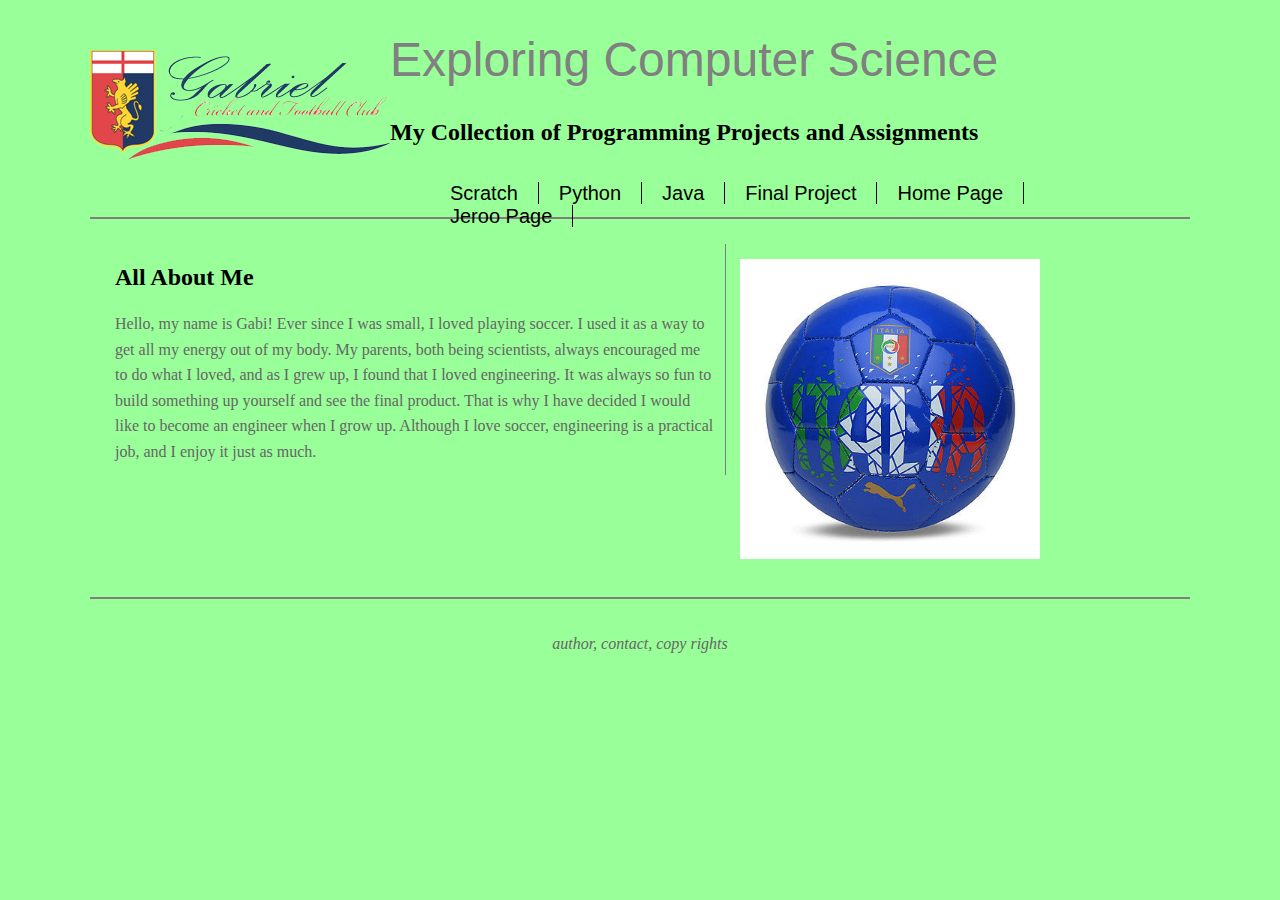
<file: index.html>
<!doctype html>

<html>

<head>
	<meta charset="UTF-8">
	<title>Gabriel Aizenman's Portfolio</title>
	<link href="main.css" rel="stylesheet" type="text/css">
	
</head>

<body>

<!-- Page Content Wrapper -->
<div id="wrapper">

	<!-- Page Header - Logo, Title, Links -->
	<header id="mainHeader">
	
		<h1>Exploring Computer Science</h1>
		<h2>My Collection of Programming 
			Projects and Assignments</h2>
		<!-- site Navigation links -->
		<div id="mainNav">
			<ul id="pages">
				<li> 
					<a href="scratch.html">Scratch</a>	
				</li>
				<li> 
					<a href="python.html">Python</a>	
				</li>
				<li> 
					<a href="java.html">Java</a>	
				</li>
				<li> 
					<a href="final.html">Final Project</a>	
				</li>
				<li> 
					<a href="index.html">Home Page</a>	
				</li>
				<li> 
					<a href="jeroo.html">Jeroo Page</a>	
				</li>
			</ul>
		</div><!-- end Navigation links -->

	</header><!-- end header -->
	
	<!-- Section Content - Project and Assignments -->
	<section id="content">
	<h2>All About Me</h2>
		<p>Hello, my name is Gabi! Ever since I was small, I loved playing soccer. I used it as a way to get all my energy out of my body. My parents, both being scientists, always encouraged me to do what I loved, and as I grew up, I found that I loved engineering. It was always so fun to build something up yourself and see the final product. That is why I have decided I would like to become an engineer when I grow up. Although I love soccer, engineering is a practical job, and I enjoy it just as much.</p>
	</section><!-- end Conent -->
	
	<!-- Aside Content - Hobbies & Interests -->
	<aside id="hobbies">
		<p><img src="images/soccer.jpg"/ width="300" height="300"></p>
	</aside><!-- end Hobbies -->
	
	<!-- Footer Content -->
	<footer id="pageFooter">
		<p>author, contact, copy rights</p>
	</footer><!-- end Footer -->

</div><!-- end Wrapper -->


</body>

</html>
</file>
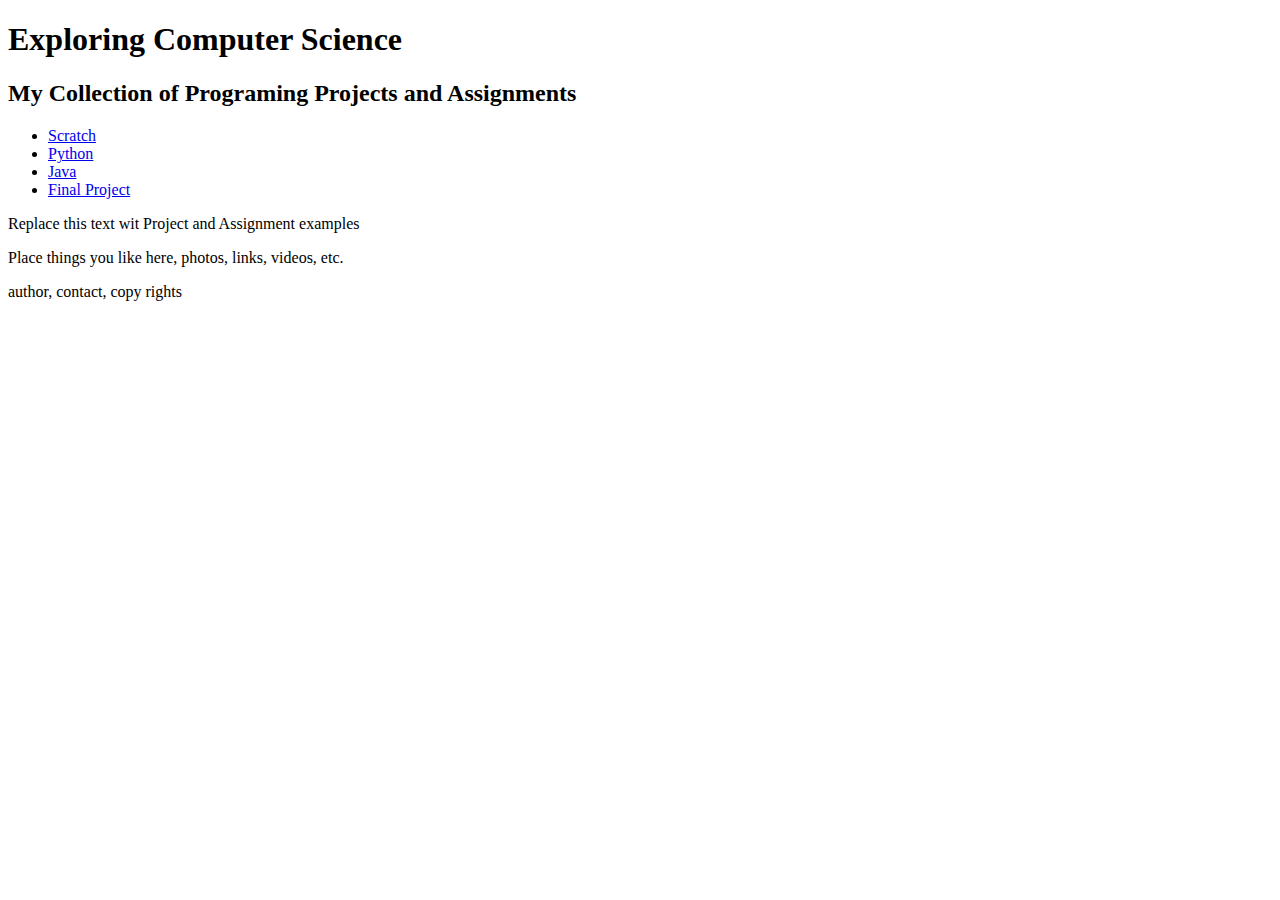
<file: divTags.html>
<!doctype html>

<html>

<head>
	<meta charset="UEF-8">
	<title>Div Tag Template</title>
	
</head>

<body>

	<!-- Page Content Wrapper -->
	<div id="wrapper">
	
	<!-- Page Header - Logos, Titles, Links -->
		<div id="mainHeader">
		
			<h1>Exploring Computer Science</h1>
			<h2>My Collection of Programing Projects and Assignments</h2>
			<!-- Site navigation links -->
			<div id="mainNav">
			
				<ul id="Pages">
					<li>
						<a href="#">
							Scratch
						</a>
					</li>
					<li>
						<a href="#">
							Python
						</a>
					</li>
					<li>
						<a href="#">
							Java
						</a>
					</li>
					<li>
						<a href="#">
							Final Project
						</a>
					</li>
				</ul>
			
			</div>
			<!-- End navigation links -->
			
		</div>
		<!-- end header -->
		
		<!-- Sexction Content - Projects and assignments -->
		<div id="content">
		
			<p>Replace this text wit Project and Assignment examples</p>
		
		</div>
		<!-- End content -->
		
		<!-- Asside content - hobbies and interests -->
		<div="hobbies">
		
			<p>Place things you like here, photos, links, videos, etc.</p>
			
		</div>
		<!-- End hobbies -->
		
		<!-- footer content -->
		<div id="pageFooter">
		
			<p>author, contact, copy rights</p>
		
		</div>
		<!-- end footer -->
		
	</div>
	<!-- end wrapper -->

</body>

</html>
</file>
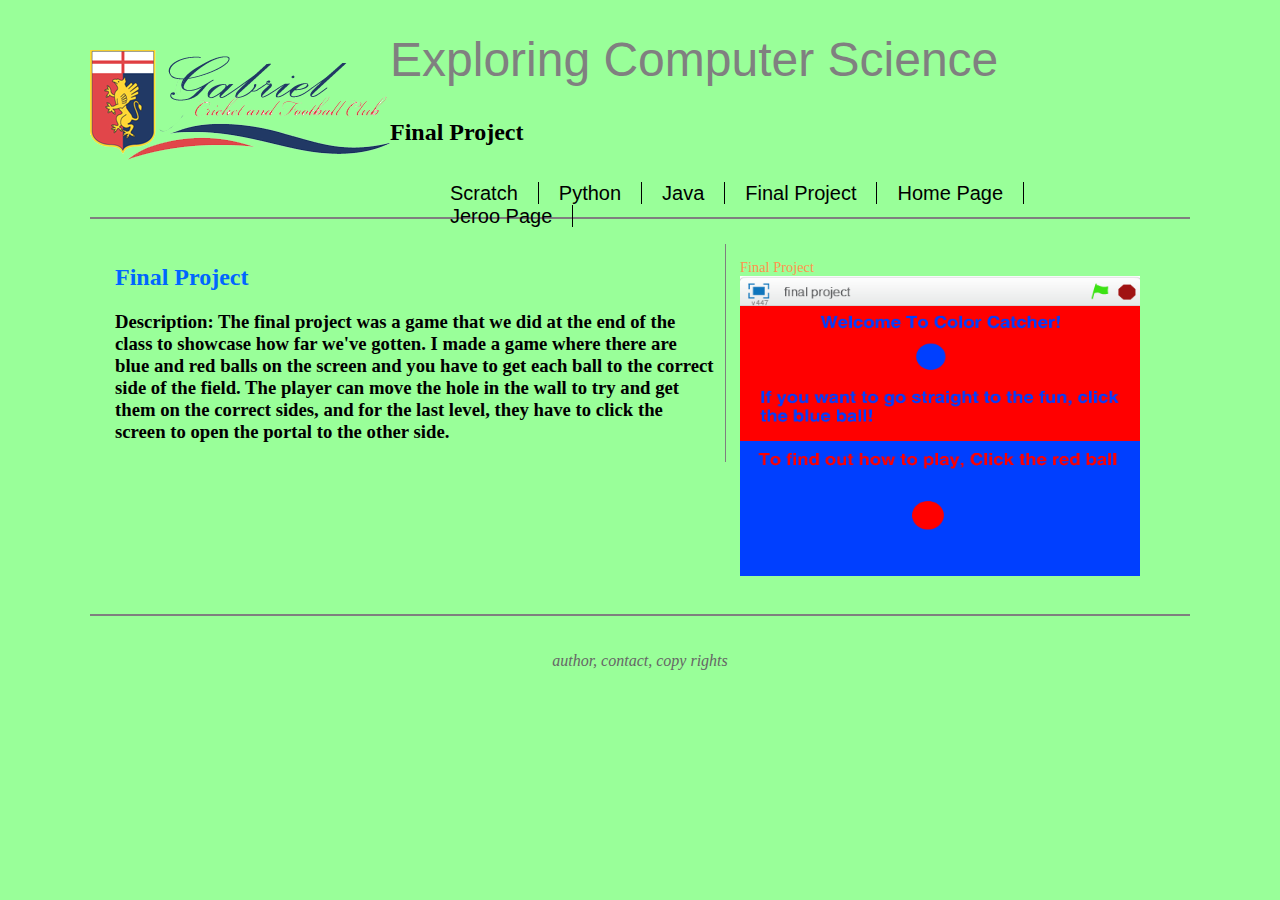
<file: final.html>
<!doctype html>

<html>

<head>
	<meta charset="UTF-8">
	<title>Final Project</title>
	<link href="main.css" rel="stylesheet" type="text/css">
	
</head>

<body>

<!-- Page Content Wrapper -->
<div id="wrapper">

	<!-- Page Header - Logo, Title, Links -->
	<header id="mainHeader">
	
		<h1>Exploring Computer Science</h1>
		<h2>Final Project</h2>
		<!-- site Navigation links -->
		<div id="mainNav">
			<ul id="pages">
				<li> 
					<a href="scratch.html">Scratch</a>	
				</li>
				<li> 
					<a href="python.html">Python</a>	
				</li>
				<li> 
					<a href="java.html">Java</a>	
				</li>
				<li> 
					<a href="final.html">Final Project</a>	
				</li>
				<li> 
					<a href="index.html">Home Page</a>	
				</li>
				<li> 
					<a href="jeroo.html">Jeroo Page</a>	
				</li>
			</ul>
		</div><!-- end Navigation links -->

	</header><!-- end header -->
	
	<!-- Section Content - Project and Assignments -->
	<section id="content">
		<h2 id="names">Final Project</h2>
			<h3>Description: The final project was a game that we did at the end of the class to showcase how far we've gotten. I made a game where there are blue and red balls on the screen and you have to get each ball to the correct side of the field. The player can move the hole in the wall to try and get them on the correct sides, and for the last level, they have to click the screen to open the portal to the other side.</h3>
			
	</section><!-- end Conent -->
	
	<!-- Aside Content - Hobbies & Interests -->
	<aside id="hobbies">
		<p>Final Project<img src="images/final.png"/ width="400" height="300"></p>
	</aside><!-- end Hobbies -->
	
	<!-- Footer Content -->
	<footer id="pageFooter">
		<p>author, contact, copy rights</p>
	</footer><!-- end Footer -->

</div><!-- end Wrapper -->


</body>

</html>
</file>
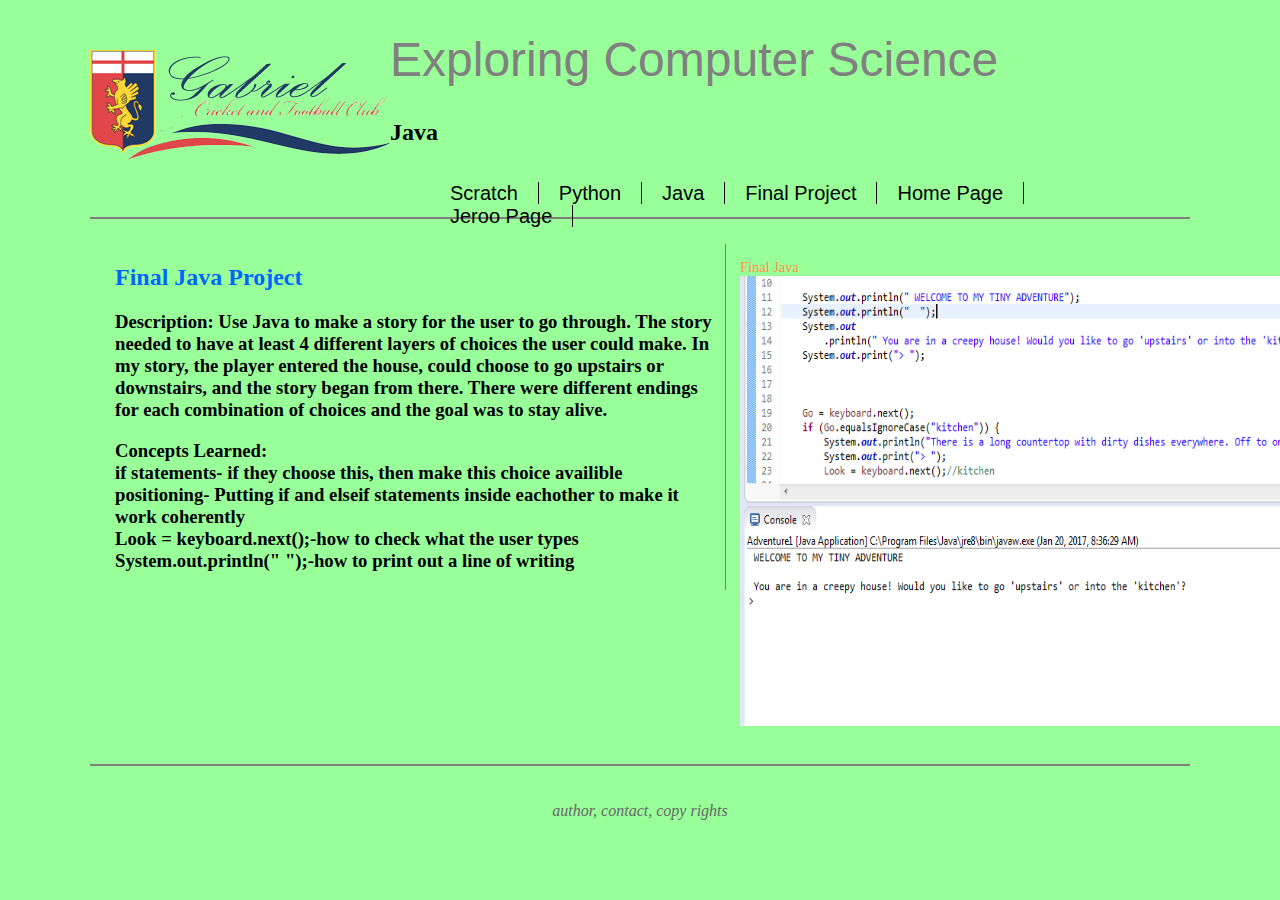
<file: java.html>
<!doctype html>

<html>

<head>
	<meta charset="UTF-8">
	<title>Java</title>
	<link href="main.css" rel="stylesheet" type="text/css">
	
</head>

<body>

<!-- Page Content Wrapper -->
<div id="wrapper">

	<!-- Page Header - Logo, Title, Links -->
	<header id="mainHeader">
	
		<h1>Exploring Computer Science</h1>
		<h2>Java</h2>
		<!-- site Navigation links -->
		<div id="mainNav">
			<ul id="pages">
				<li> 
					<a href="scratch.html">Scratch</a>	
				</li>
				<li> 
					<a href="python.html">Python</a>	
				</li>
				<li> 
					<a href="java.html">Java</a>	
				</li>
				<li> 
					<a href="final.html">Final Project</a>	
				</li>
				<li> 
					<a href="index.html">Home Page</a>	
				</li>
				<li> 
					<a href="jeroo.html">Jeroo Page</a>	
				</li>
			</ul>
		</div><!-- end Navigation links -->

	</header><!-- end header -->
	
	<!-- Section Content - Project and Assignments -->
	<section id="content">
		<h2 id="names">Final Java Project</h2>
			<h3>Description: Use Java to make a story for the user to go through. The story needed to have at least 4 different layers of choices the user could make. In my story, the player entered the house, could choose to go upstairs or downstairs, and the story began from there. There were different endings for each combination of choices and the goal was to stay alive.</h3>
			<h3>Concepts Learned:
				<div>if statements- if they choose this, then make this choice availible</div>
				<div>positioning- Putting if and elseif statements inside eachother to make it work coherently</div>
				<div>Look = keyboard.next();-how to check what the user types</div>
				<div>System.out.println("  ");-how to print out a line of writing</div>
			</h3>

		
	</section><!-- end Conent -->
	
	<!-- Aside Content - Hobbies & Interests -->
	<aside id="hobbies">
		<p>Final Java<img src="images/java.png" width="600" height="450"></p>

	</aside><!-- end Hobbies -->
	
	<!-- Footer Content -->
	<footer id="pageFooter">
		<p>author, contact, copy rights</p>
	</footer><!-- end Footer -->

</div><!-- end Wrapper -->


</body>

</html>
</file>
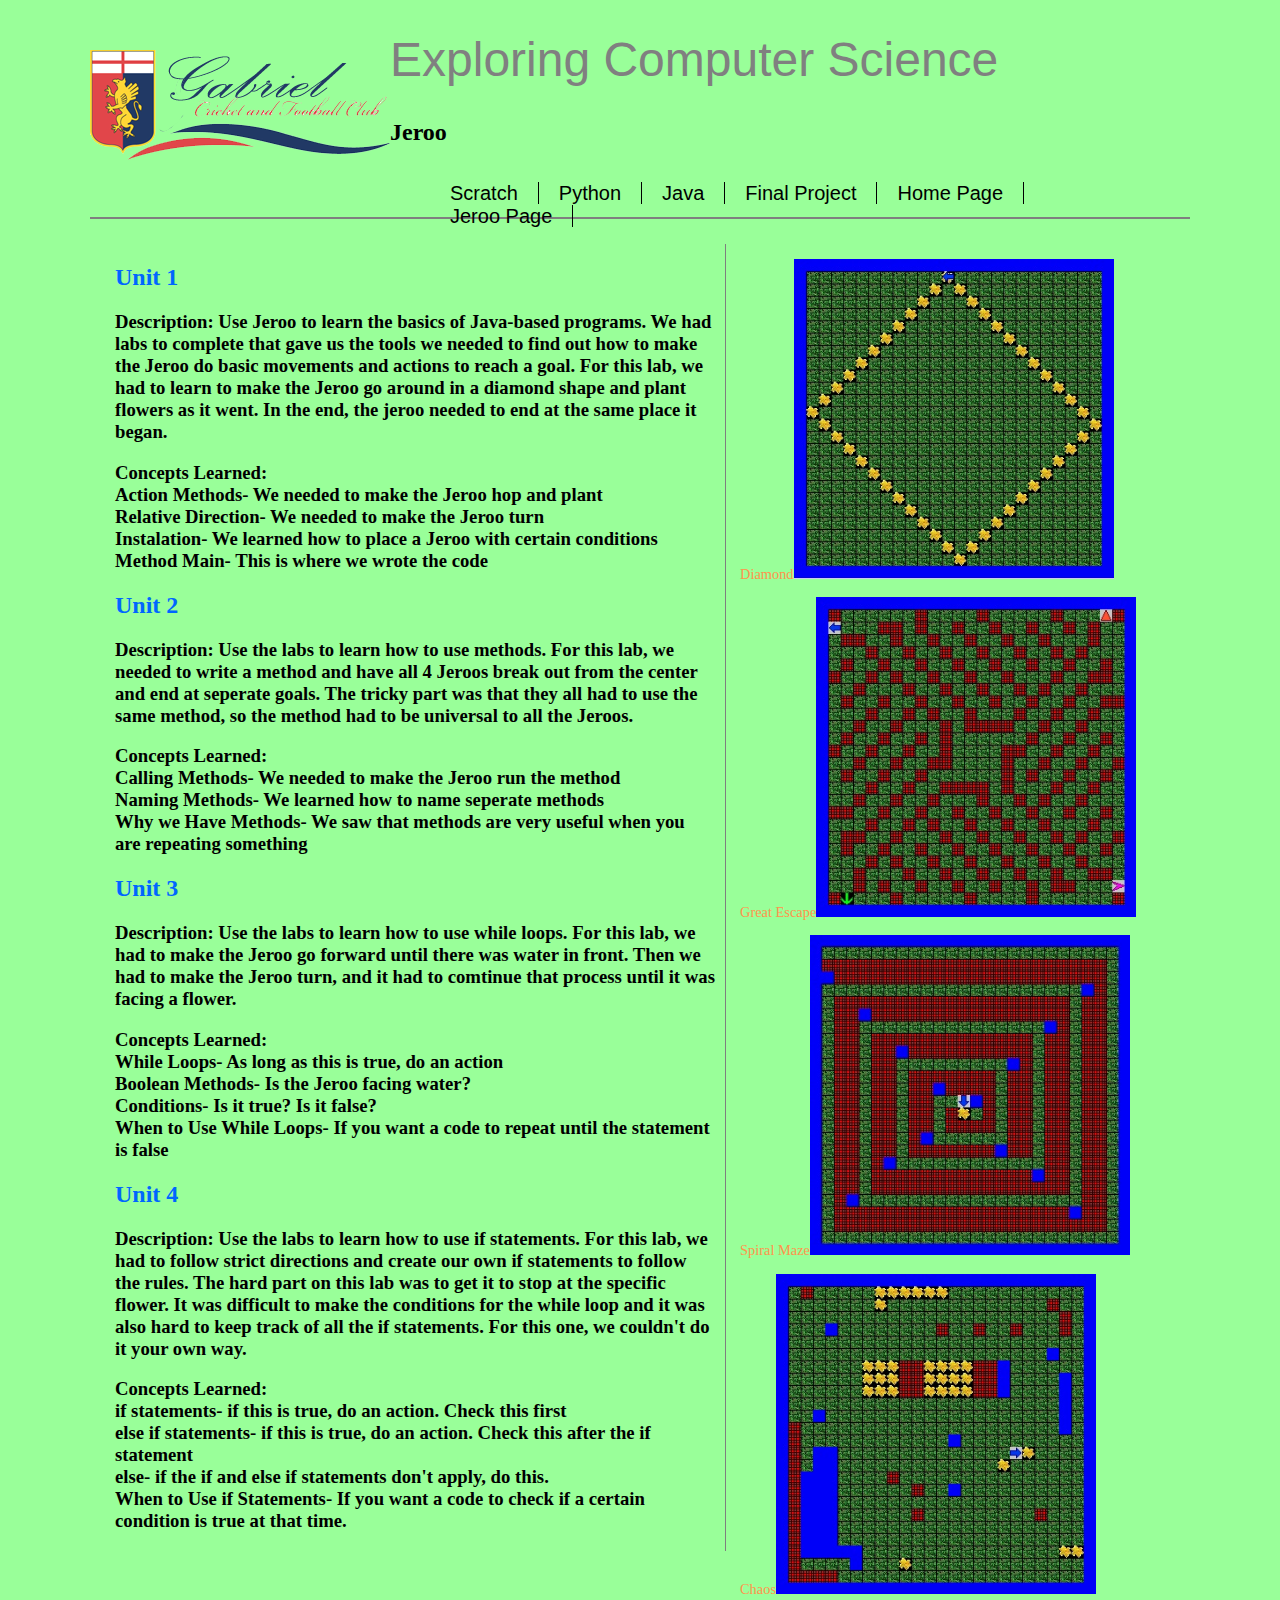
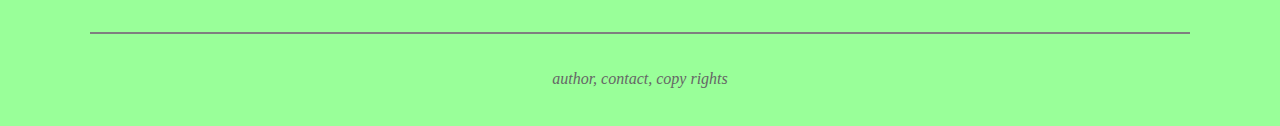
<file: jeroo.html>
<!doctype html>

<html>

<head>
	<meta charset="UTF-8">
	<title>Jeroo Page</title>
	<link href="main.css" rel="stylesheet" type="text/css">
	
</head>

<body>

<!-- Page Content Wrapper -->
<div id="wrapper">

	<!-- Page Header - Logo, Title, Links -->
	<header id="mainHeader">
	
		<h1>Exploring Computer Science</h1>
		<h2>Jeroo</h2>
		<!-- site Navigation links -->
		<div id="mainNav">
			<ul id="pages">
				<li> 
					<a href="scratch.html">Scratch</a>	
				</li>
				<li> 
					<a href="python.html">Python</a>	
				</li>
				<li> 
					<a href="java.html">Java</a>	
				</li>
				<li> 
					<a href="final.html">Final Project</a>	
				</li>
				<li> 
					<a href="index.html">Home Page</a>	
				</li>
				<li> 
					<a href="jeroo.html">Jeroo Page</a>	
				</li>
			</ul>
		</div><!-- end Navigation links -->

	</header><!-- end header -->
	
	<!-- Section Content - Project and Assignments -->
	<section id="content">
		<h2 id="names">Unit 1</h2>
		<h3>Description: Use Jeroo to learn the basics of Java-based programs. We had labs to complete that gave us the tools we needed to find out how to make the Jeroo do basic movements and actions to reach a goal. For this lab, we had to learn to make the Jeroo go around in a diamond shape and plant flowers as it went. In the end, the jeroo needed to end at the same place it began.</h3>
		<h3>Concepts Learned:
<div>Action Methods- We needed to make the Jeroo hop and plant</div>
<div>Relative Direction- We needed to make the Jeroo turn</div>
<div>Instalation- We learned how to place a Jeroo with certain conditions</div>
<div>Method Main- This is where we wrote the code</div>
</h3>

		<h2 id="names">Unit 2</h2>
		<h3>Description: Use the labs to learn how to use methods. For this lab, we needed to write a method and have all 4 Jeroos break out from the center and end at seperate goals. The tricky part was that they all had to use the same method, so the method had to be universal to all the Jeroos.</h3>
		<h3>Concepts Learned:
<div>Calling Methods- We needed to make the Jeroo run the method</div>
<div>Naming Methods- We learned how to name seperate methods</div>
<div>Why we Have Methods- We saw that methods are very useful when you are repeating something</div>
</h3>

		<h2 id="names">Unit 3</h2>
		<h3>Description: Use the labs to learn how to use while loops. For this lab, we had to make the Jeroo go forward until there was water in front. Then we had to make the Jeroo turn, and it had to comtinue that process until it was facing a flower.</h3>
		<h3>Concepts Learned:
<div>While Loops- As long as this is true, do an action</div>
<div>Boolean Methods- Is the Jeroo facing water?</div>
<div>Conditions- Is it true? Is it false?</div>
<div>When to Use While Loops- If you want a code to repeat until the statement is false</div>
</h3>

		<h2 id="names">Unit 4</h2>
		<h3>Description: Use the labs to learn how to use if statements. For this lab, we had to follow strict directions and create our own if statements to follow the rules. The hard part on this lab was to get it to stop at the specific flower. It was difficult to make the conditions for the while loop and it was also hard to keep track of all the if statements. For this one, we couldn't do it your own way.</h3>
		<h3>Concepts Learned:
<div>if statements- if this is true, do an action. Check this first</div>
<div>else if statements- if this is true, do an action. Check this after the if statement</div>
<div>else- if the if and else if statements don't apply, do this.</div>
<div>When to Use if Statements- If you want a code to check if a certain condition is true at that time.</div>
</h3>

	</section><!-- end Conent -->
	
	<!-- Aside Content - Hobbies & Interests -->
	<aside id="hobbies">
		<p>Diamond<img src="images/jeroo1.jpg"/ width="320" height="320"></p>
		<p>Great Escape<img src="images/jeroo2.jpg"/ width="320" height="320"></p>
		<p>Spiral Maze<img src="images/jeroo3.jpg"/ width="320" height="320"></p>
		<p>Chaos<img src="images/jeroo4.jpg"/ width="320" height="320"></p>
	</aside><!-- end Hobbies -->
	
	<!-- Footer Content -->
	<footer id="pageFooter">
		<p>author, contact, copy rights</p>
	</footer><!-- end Footer -->

</div><!-- end Wrapper -->


</body>

</html>
</file>
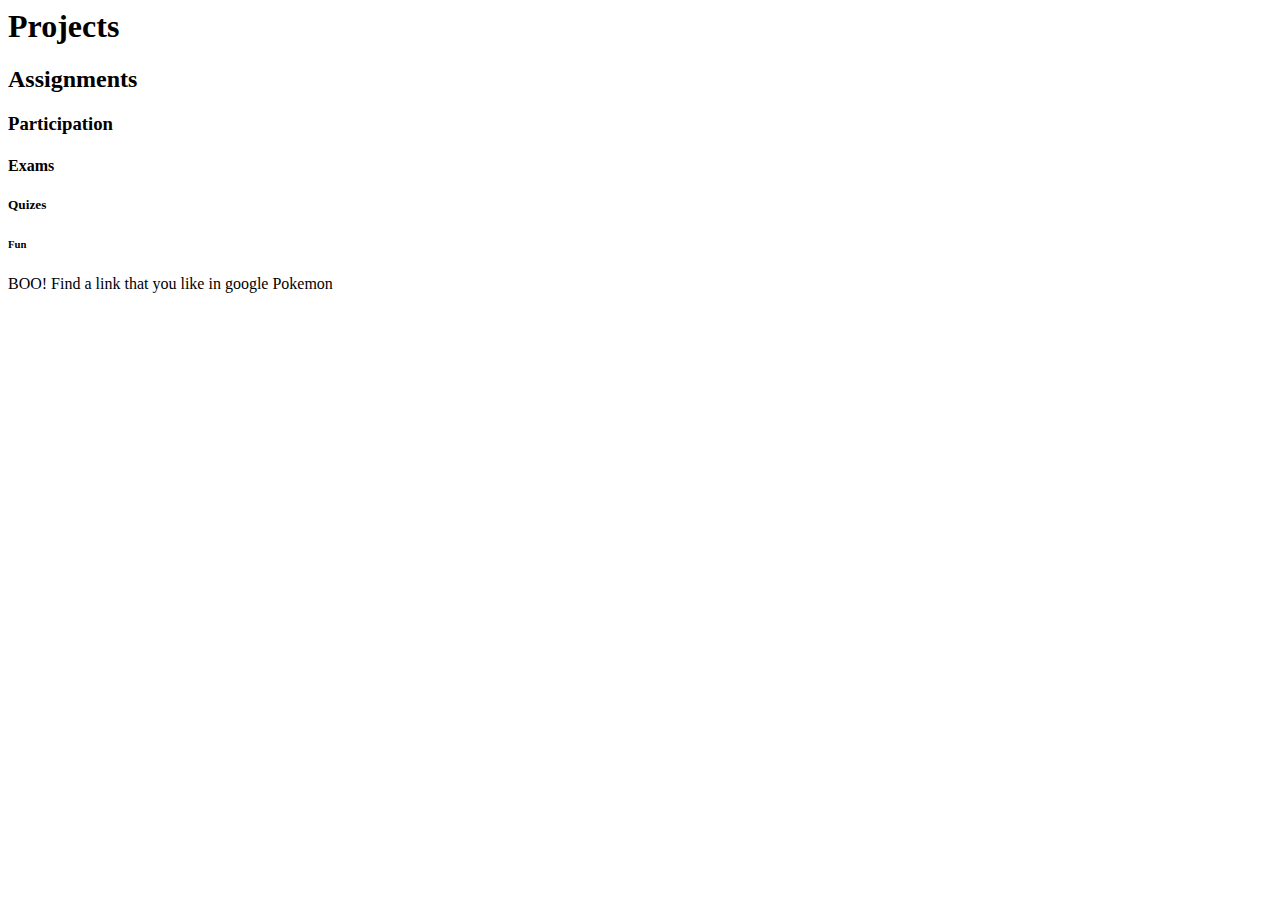
<file: practice.html>
<html>

<head>

	<title> Gabi's Portfolio </title>

</head>

<body>
<!-- Example Header Tags -->
	<h1>Projects</h1>
	<h2>Assignments</h2>
	<h3>Participation</h3>
	<h4>Exams</h4>
	<h5>Quizes</h5>
	<h6>Fun</h6>
	
	<p>BOO! Find a link
	that you like in google
	<a hrev="www.pokemon.com/">Pokemon</a>
	</p>
	
</body>

</html>
</file>
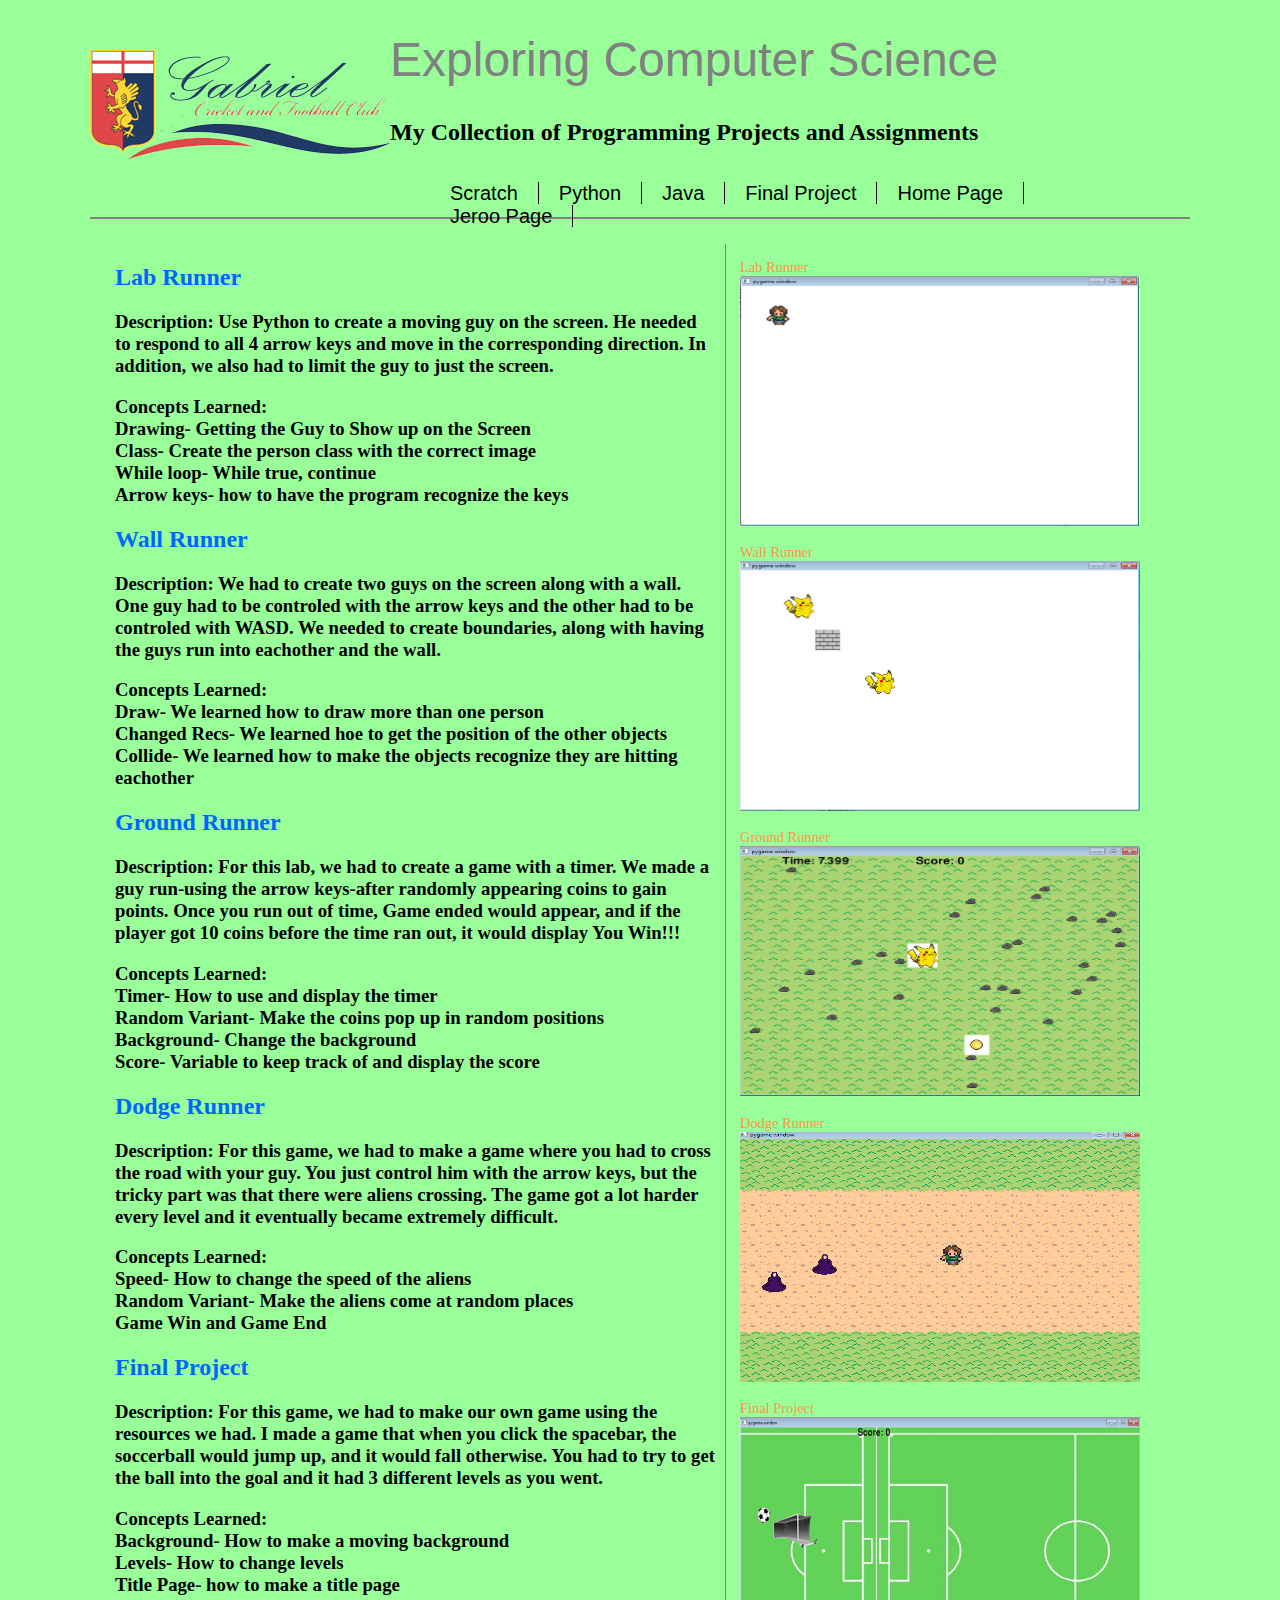
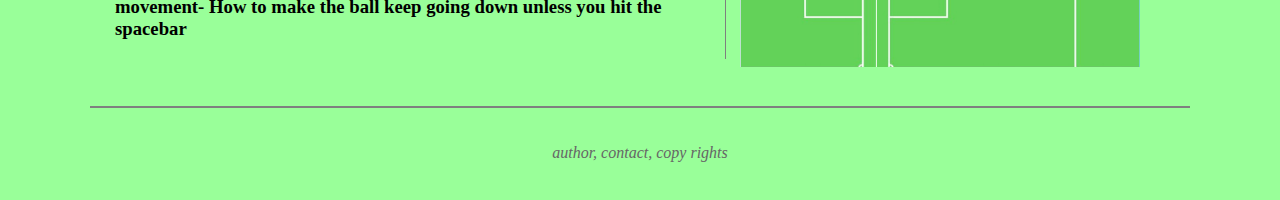
<file: python.html>
<!doctype html>

<html>

<head>
	<meta charset="UTF-8">
	<title>Python</title>
	<link href="main.css" rel="stylesheet" type="text/css">
	
</head>

<body>

<!-- Page Content Wrapper -->
<div id="wrapper">

	<!-- Page Header - Logo, Title, Links -->
	<header id="mainHeader">
	
		<h1>Exploring Computer Science</h1>
		<h2>My Collection of Programming 
			Projects and Assignments</h2>
		<!-- site Navigation links -->
		<div id="mainNav">
			<ul id="pages">
				<li> 
					<a href="scratch.html">Scratch</a>	
				</li>
				<li> 
					<a href="python.html">Python</a>	
				</li>
				<li> 
					<a href="java.html">Java</a>	
				</li>
				<li> 
					<a href="final.html">Final Project</a>	
				</li>
				<li> 
					<a href="index.html">Home Page</a>	
				</li>
				<li> 
					<a href="jeroo.html">Jeroo Page</a>	
				</li>
			</ul>
		</div><!-- end Navigation links -->

	</header><!-- end header -->
	
	<!-- Section Content - Project and Assignments -->
	<section id="content">
		<h2 id="names">Lab Runner</h2>
			<h3>Description: Use Python to create a moving guy on the screen. He needed to respond to all 4 arrow keys and move in the corresponding direction. In addition, we also had to limit the guy to just the screen.</h3>
			<h3>Concepts Learned:
				<div>Drawing- Getting the Guy to Show up on the Screen</div>
				<div>Class- Create the person class with the correct image</div>
				<div>While loop- While true, continue</div>
				<div>Arrow keys- how to have the program recognize the keys</div>
			</h3>

		<h2 id="names">Wall Runner</h2>
			<h3>Description: We had to create two guys on the screen along with a wall. One guy had to be controled with the arrow keys and the other had to be controled with WASD. We needed to create boundaries, along with having the guys run into eachother and the wall.</h3>
			<h3>Concepts Learned:
				<div>Draw- We learned how to draw more than one person</div>
				<div>Changed Recs- We learned hoe to get the position of the other objects</div>
				<div>Collide- We learned how to make the objects recognize they are hitting eachother</div>
			</h3>

		<h2 id="names">Ground Runner</h2>
			<h3>Description: For this lab, we had to create a game with a timer. We made a guy run-using the arrow keys-after randomly appearing coins to gain points. Once you run out of time, Game ended would appear, and if the player got 10 coins before the time ran out, it would display You Win!!!</h3>
			<h3>Concepts Learned:
				<div>Timer- How to use and display the timer</div>
				<div>Random Variant- Make the coins pop up in random positions</div>
				<div>Background- Change the background</div>
				<div>Score- Variable to keep track of and display the score</div>
	
		<h2 id="names">Dodge Runner</h2>
			<h3>Description: For this game, we had to make a game where you had to cross the road with your guy. You just control him with the arrow keys, but the tricky part was that there were aliens crossing. The game got a lot harder every level and it eventually became extremely difficult.</h3>
			<h3>Concepts Learned:
				<div>Speed- How to change the speed of the aliens</div>
				<div>Random Variant- Make the aliens come at random places</div>
				<div>Game Win and Game End</div>
			</h3>
		
		<h2 id="names">Final Project</h2>
			<h3>Description: For this game, we had to make our own game using the resources we had. I made a game that when you click the spacebar, the soccerball would jump up, and it would fall otherwise. You had to try to get the ball into the goal and it had 3 different levels as you went.</h3>
			<h3>Concepts Learned:
				<div>Background- How to make a moving background</div>
				<div>Levels- How to change levels</div>
				<div>Title Page- how to make a title page</div>
				<div>movement- How to make the ball keep going down unless you hit the spacebar</div>

			</h3>
	</section><!-- end Conent -->
	
	<!-- Aside Content - Hobbies & Interests -->
	<aside id="hobbies">
		<p>Lab Runner<img src="images/LabRunner.png"/ width="400" height="250"></p>
		<p>Wall Runner<img src="images/WallRunner.png"/ width="400" height="250"></p>
		<p>Ground Runner<img src="images/GroundRunner.png"/ width="400" height="250"></p>
		<p>Dodge Runner<img src="images/DodgeRunner.png"/ width="400" height="250"></p>
		<p>Final Project<img src="images/FinalProject.png"/ width="400" height="250"></p>
	</aside><!-- end Hobbies -->
	
	<!-- Footer Content -->
	<footer id="pageFooter">
		<p>author, contact, copy rights</p>
	</footer><!-- end Footer -->

</div><!-- end Wrapper -->


</body>

</html>
</file>
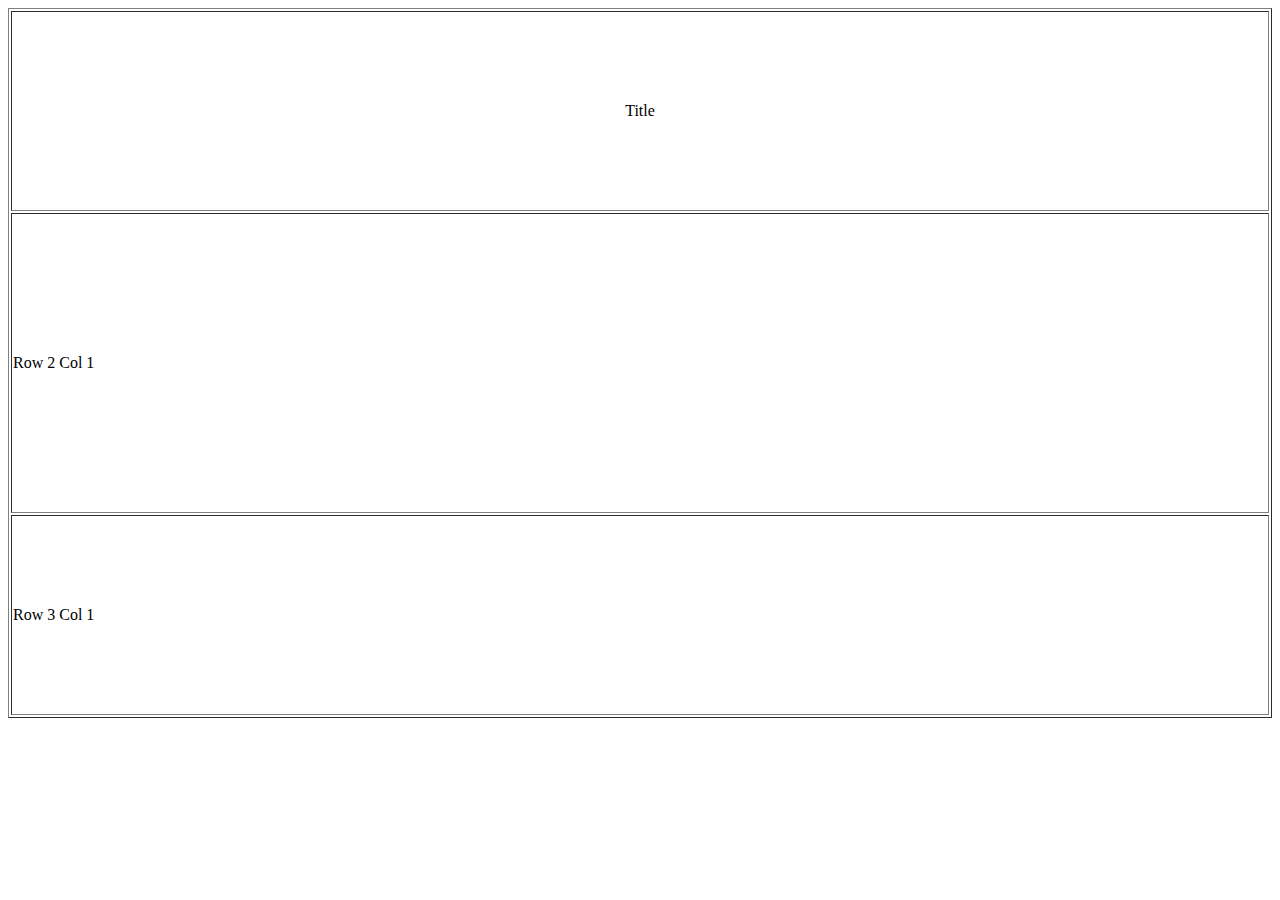
<file: tables.html>
<!doctype html>

<html>

<head>
	<meta charset="UEF-8">
	<title>Tables</title>
	
</head>

<body>
	<!-- main table-->
	<table border="1" width="100%">
	<tr height="200" align="center">
		<td colspan="2">Title</td>
		<!--<td>Image</td>-->
	</tr>
	
	<tr height="300">
		<td colspan="2">Row 2 Col 1</td>
		<!--<td>Row 2 Col 2</td>-->
	</tr>
	
	<tr height="200">
		<td colspan="2">Row 3 Col 1</td>
		<!--<td>Row 3 Col 2</td>-->
	</tr>
	</table>

</body>

</html>
</file>
<file: main.css>
@charset "UTF-8";

body {
	background: #99ff99;
	font: 100% Georgia, Times, serif;
}
h1 {
	font: 300% Arial, Helvetica, sans-serif;
	color: grey;
}

#names{
	color: #0066ff;
}

p {
	color: darkblue;
}
#wrapper {
	width: 1100px;
	margin: 0 auto;
	padding: 0 50px;
	text-align: left;
	position: relative;
}
header#mainHeader {
	height: 185px;
	background: url(images/logo.png) no-repeat 0px center;
	padding: 0 75px 0 300px;
	position: relative;
	border-bottom: 2px solid #7f7f7f;
	margin-bottom:16px;
}
header#mainHeader div{
	margin-top: 16px;
}
header#mainHeader ul{
	list-style: none;
	float: left;
}
header#mainHeader ul li {
	float: left;
}
header#mainHeader ul li a {
	font-family:Arial, Helvetica, sans-serif;
	font-size:20px;
	color: #000;
	padding: 0 20px;
	border-right: 1px solid black;
	text-decoration: none;
}
header#mainHeader ul li a.last{
	border:none;
}
header#mainHeader ul li a:hover{
	color: #c00000;
}

section#content {
	float: left;
	width: 600px;
	padding: 0 10px 0 25px;
	margin-bottom: 10px;
	border-right: 1px solid #7f7f7f;
}

section#content p {
	color: #666;
	line-height: 1.6;
	margin-bottom: 10px;
}

aside#hobbies {
	font-size: 90%;
	float: right;
	width: 450px;
	margin-bottom: 20px;
}

footer#pageFooter {
	clear: both;
	border-top: 2px solid #7f7f7f;
	padding: 20px;
}

footer#pageFooter p {
	text-align: center;
	font-style: italic;
	margin-bottom: 10px;
	color: #666;
}
aside#hobbies p {
	color:#ff944d;
}
</file>
